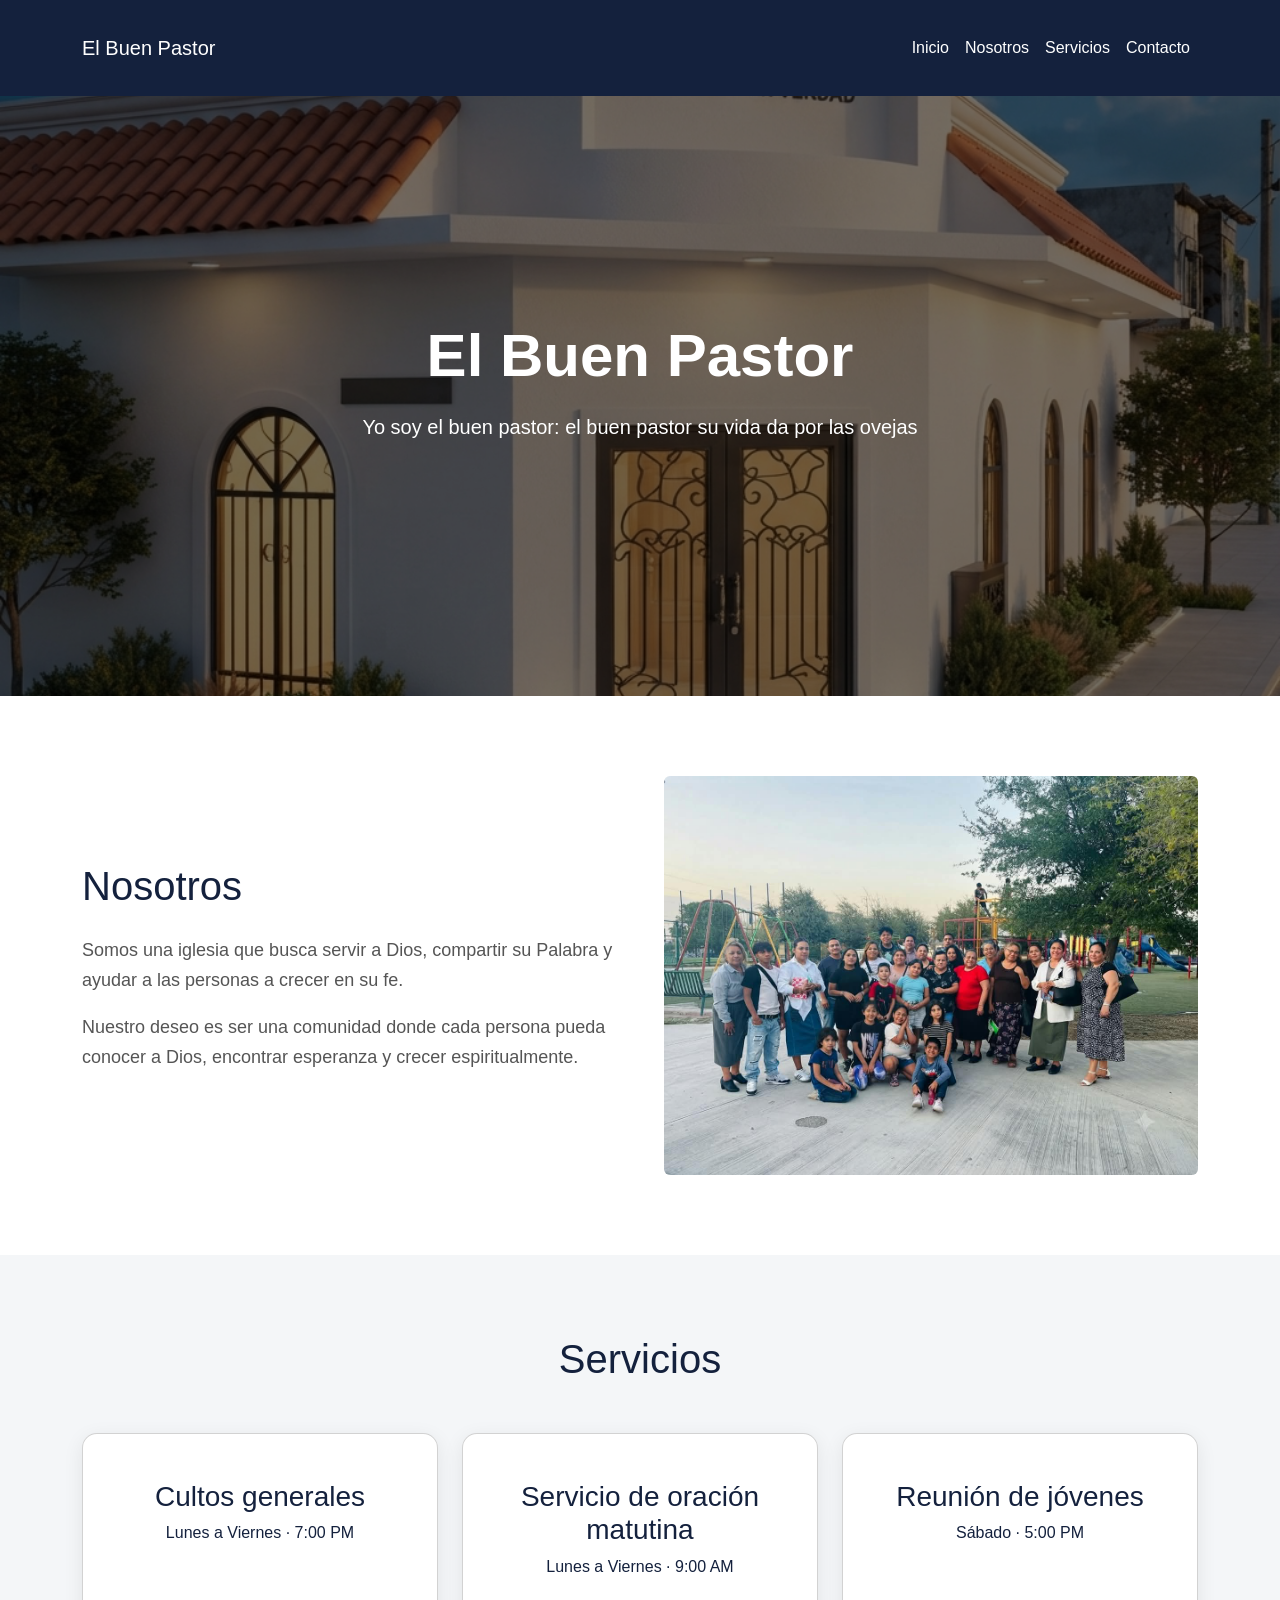
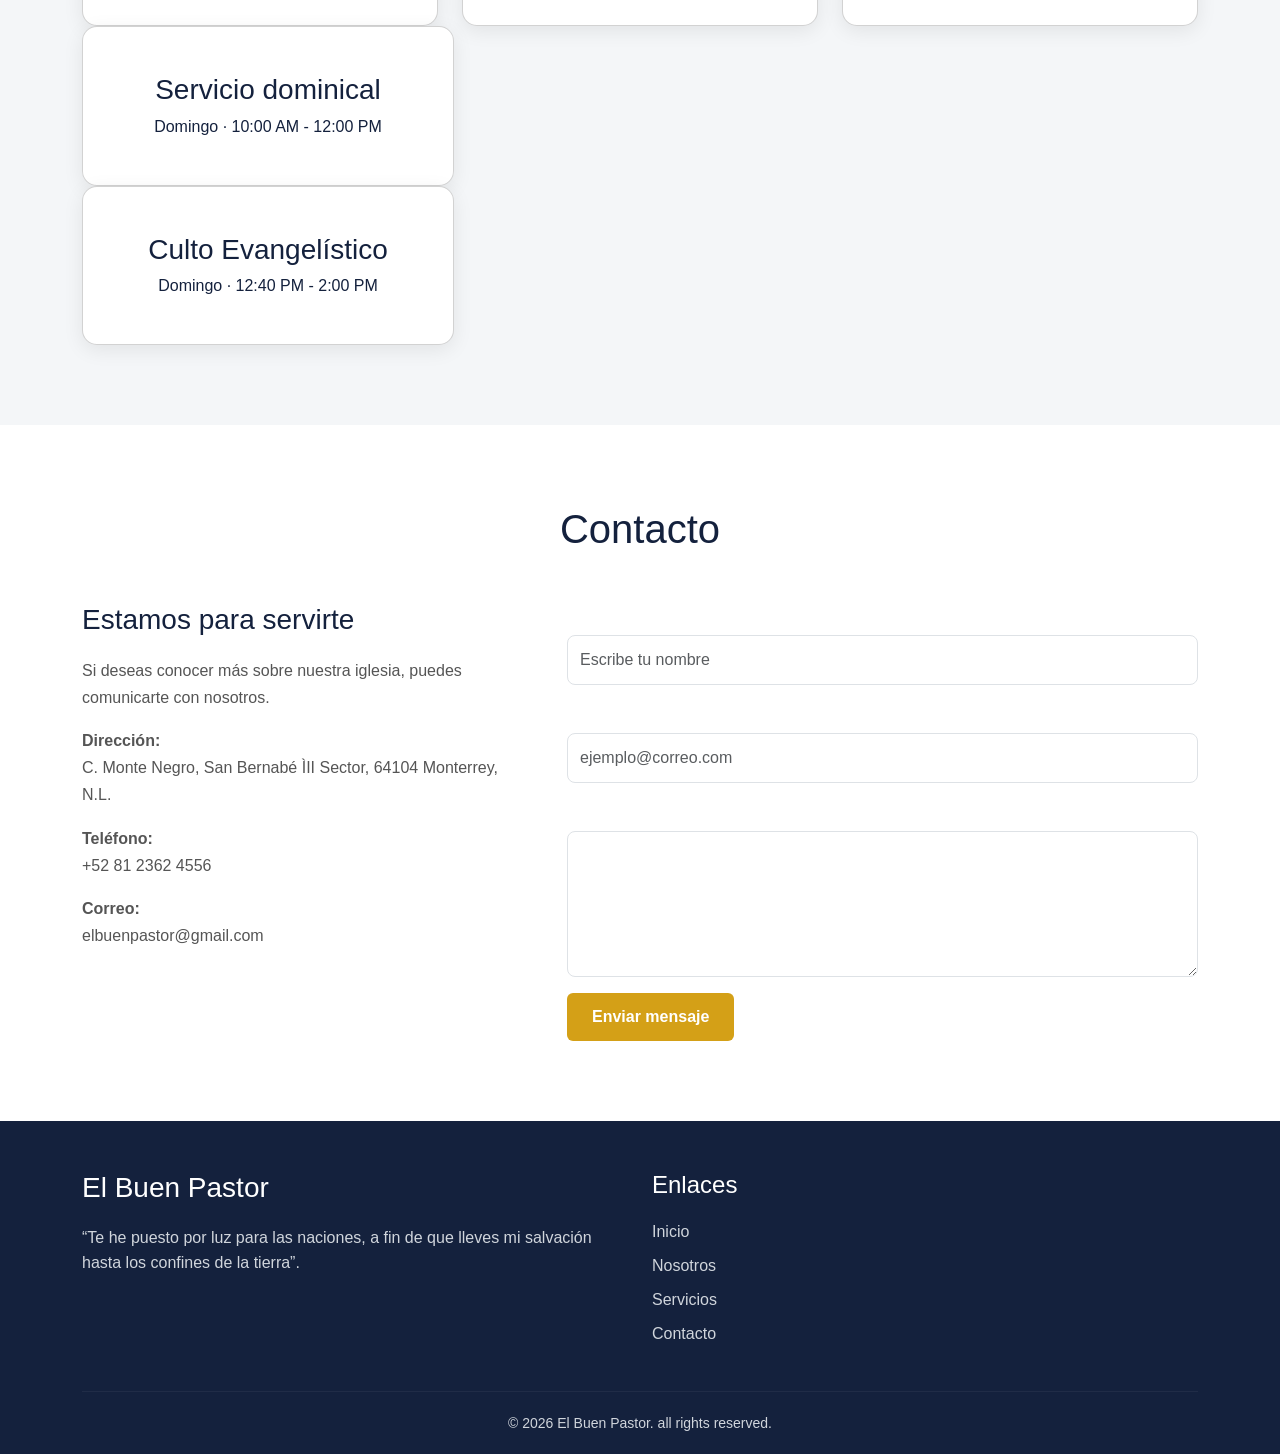
<file: index.html>
<!DOCTYPE html>
<html lang="es">

<head>
    <meta charset="UTF-8">

    <meta name="viewport" content="width=device-width, initial-scale=1.0">

    <title>El Buen Pastor</title>
    <link href="https://cdn.jsdelivr.net/npm/bootstrap@5.3.3/dist/css/bootstrap.min.css" rel="stylesheet">
    <link rel="stylesheet" href="css/styles.css">
</head>

<body>

    <header>

        <nav class="navbar navbar-expand-lg">
        
            <div class="container">
        
                <a class="navbar-brand" href="#inicio">
                    El Buen Pastor
                </a>
        
                <button class="navbar-toggler" type="button" data-bs-toggle="collapse" data-bs-target="#menu">
        
                    <span class="navbar-toggler-icon"></span>
        
                </button>
        
                <div class="collapse navbar-collapse" id="menu">
        
                    <div class="navbar-nav ms-auto">
        
                        <a class="nav-link" href="#inicio">Inicio</a>
                        <a class="nav-link" href="#nosotros">Nosotros</a>
                        <a class="nav-link" href="#servicios">Servicios</a>
                        <a class="nav-link" href="#contacto">Contacto</a>
        
                    </div>
        
                </div>
        
            </div>
        
        </nav>

    </header>


    <main>

        <section id="inicio" class="hero">
        
            <img src="./img/BP_section1.jpg" alt="" class="hero-imagen">
        
            <div class="hero-overlay"></div>
        
            <div class="hero-contenido">
        
                <h2><b>El Buen Pastor</b></h2>
        
                <p>
                    Yo soy el buen pastor: el buen pastor su vida da por las ovejas
                </p>
        
            </div>
        
        </section>
        <section id="nosotros" class="nosotros">
        
            <div class="container">
        
                <div class="row align-items-center g-5">
        
                    <div class="col-md-6">
        
                        <h2>Nosotros</h2>
        
                        <p>
                            Somos una iglesia que busca servir a Dios,
                            compartir su Palabra y ayudar a las personas
                            a crecer en su fe.
                        </p>
        
                        <p>
                            Nuestro deseo es ser una comunidad donde
                            cada persona pueda conocer a Dios, encontrar
                            esperanza y crecer espiritualmente.
                        </p>
        
                    </div>
        
                    <div class="col-md-6">
        
                        <img src="./img/evangelizando.jpeg" alt="Nuestra iglesia" class="img-fluid rounded">
                                    
                    </div>
        
                </div>
        
            </div>
        
        </section>
        <section id="servicios" class="servicios">
        
            <h2>Servicios</h2>
        
            <div class="container">
        
                <div class="row g-4">
        
                    <div class="col-md-4">
                        <article class="card evento h-100">
                            <div class="card-body">
                                <h3 class="card-title">Cultos generales</h3>
                                <p class="card-text">
                                    Lunes a Viernes · 7:00 PM
                                </p>
                            </div>
                        </article>
                    </div>
        
                    <div class="col-md-4">
                        <article class="card evento h-100">
                            <div class="card-body">
                                <h3 class="card-title">Servicio de oración matutina</h3>
                                <p class="card-text">
                                    Lunes a Viernes · 9:00 AM
                                </p>
                            </div>
                        </article>
                    </div>
        
                    <div class="col-md-4">
                        <article class="card evento h-100">
                            <div class="card-body">
                                <h3 class="card-title">Reunión de jóvenes</h3>
                                <p class="card-text">
                                    Sábado · 5:00 PM
                                </p>
                            </div>
                        </article>
                    </div>
                </div>
        
                <div class="col-md-4">
                    <article class="card evento h-100">
                        <div class="card-body">
                            <h3 class="card-title">Servicio dominical</h3>
                            <p class="card-text">
                                Domingo · 10:00 AM - 12:00 PM
                            </p>
                        </div>
                    </article>
                </div>
        
                <div class="col-md-4">
                    <article class="card evento h-100">
                        <div class="card-body">
                            <h3 class="card-title">Culto Evangelístico</h3>
                            <p class="card-text">
                                Domingo · 12:40 PM - 2:00 PM
                            </p>
                        </div>
                    </article>
                </div>
        
            </div>
        
            </div>
        
        </section>
        <section id="contacto" class="contacto">
        
            <div class="container">
        
                <h2>Contacto</h2>
        
                <div class="row g-5">
        
                    <div class="col-md-5">
        
                        <h3>Estamos para servirte</h3>
        
                        <p>
                            Si deseas conocer más sobre nuestra iglesia,
                            puedes comunicarte con nosotros.
                        </p>
        
                        <p>
                            <strong>Dirección:</strong><br>
                            C. Monte Negro, San Bernabé ÌII Sector, 64104 Monterrey, N.L.
                        </p>
        
                        <p>
                            <strong>Teléfono:</strong><br>
                            +52 81 2362 4556
                        </p>
        
                        <p>
                            <strong>Correo:</strong><br>
                            elbuenpastor@gmail.com
                        </p>
        
                    </div>
        
        
                    <div class="col-md-7">
        
                        <form>
        
                            <div class="mb-3">
                                <label for="nombre" class="form-label">
                                    Nombre
                                </label>
        
                                <input type="text" id="nombre" class="form-control" placeholder="Escribe tu nombre">
                            </div>
        
        
                            <div class="mb-3">
                                <label for="correo" class="form-label">
                                    Correo electrónico
                                </label>
        
                                <input type="email" id="correo" class="form-control" placeholder="ejemplo@correo.com">
                            </div>
        
        
                            <div class="mb-3">
                                <label for="mensaje" class="form-label">
                                    Mensaje
                                </label>
        
                                <textarea id="mensaje" class="form-control" rows="5" placeholder="Escribe tu mensaje">
                                </textarea>
                            </div>
        
        
                            <button type="submit" class="btn btn-primary">
                                Enviar mensaje
                            </button>
        
                        </form>
        
                    </div>
        
                </div>
        
            </div>
        
        </section>
    </main>


    <footer class="footer">
    
        <div class="container">
    
            <div class="row">
    
                <div class="col-md-6">
                    <h3>El Buen Pastor</h3>
                    <p>
                        “Te he puesto por luz para las naciones,
                        a fin de que lleves mi salvación hasta los confines de la tierra”.
                        
                    </p>
                </div>
    
                <div class="col-md-6">
                    <h4>Enlaces</h4>
    
                    <a href="#inicio">Inicio</a>
                    <a href="#nosotros">Nosotros</a>
                    <a href="#servicios">Servicios</a>
                    <a href="#contacto">Contacto</a>
                </div>
    
            </div>
    
            <hr>
    
            <p class="copyright">
                © 2026 El Buen Pastor. all rights reserved.
            </p>
    
        </div>
    
    </footer>
    <script src="https://cdn.jsdelivr.net/npm/bootstrap@5.3.3/dist/js/bootstrap.bundle.min.js"></script>
</body>

</html>
</file>
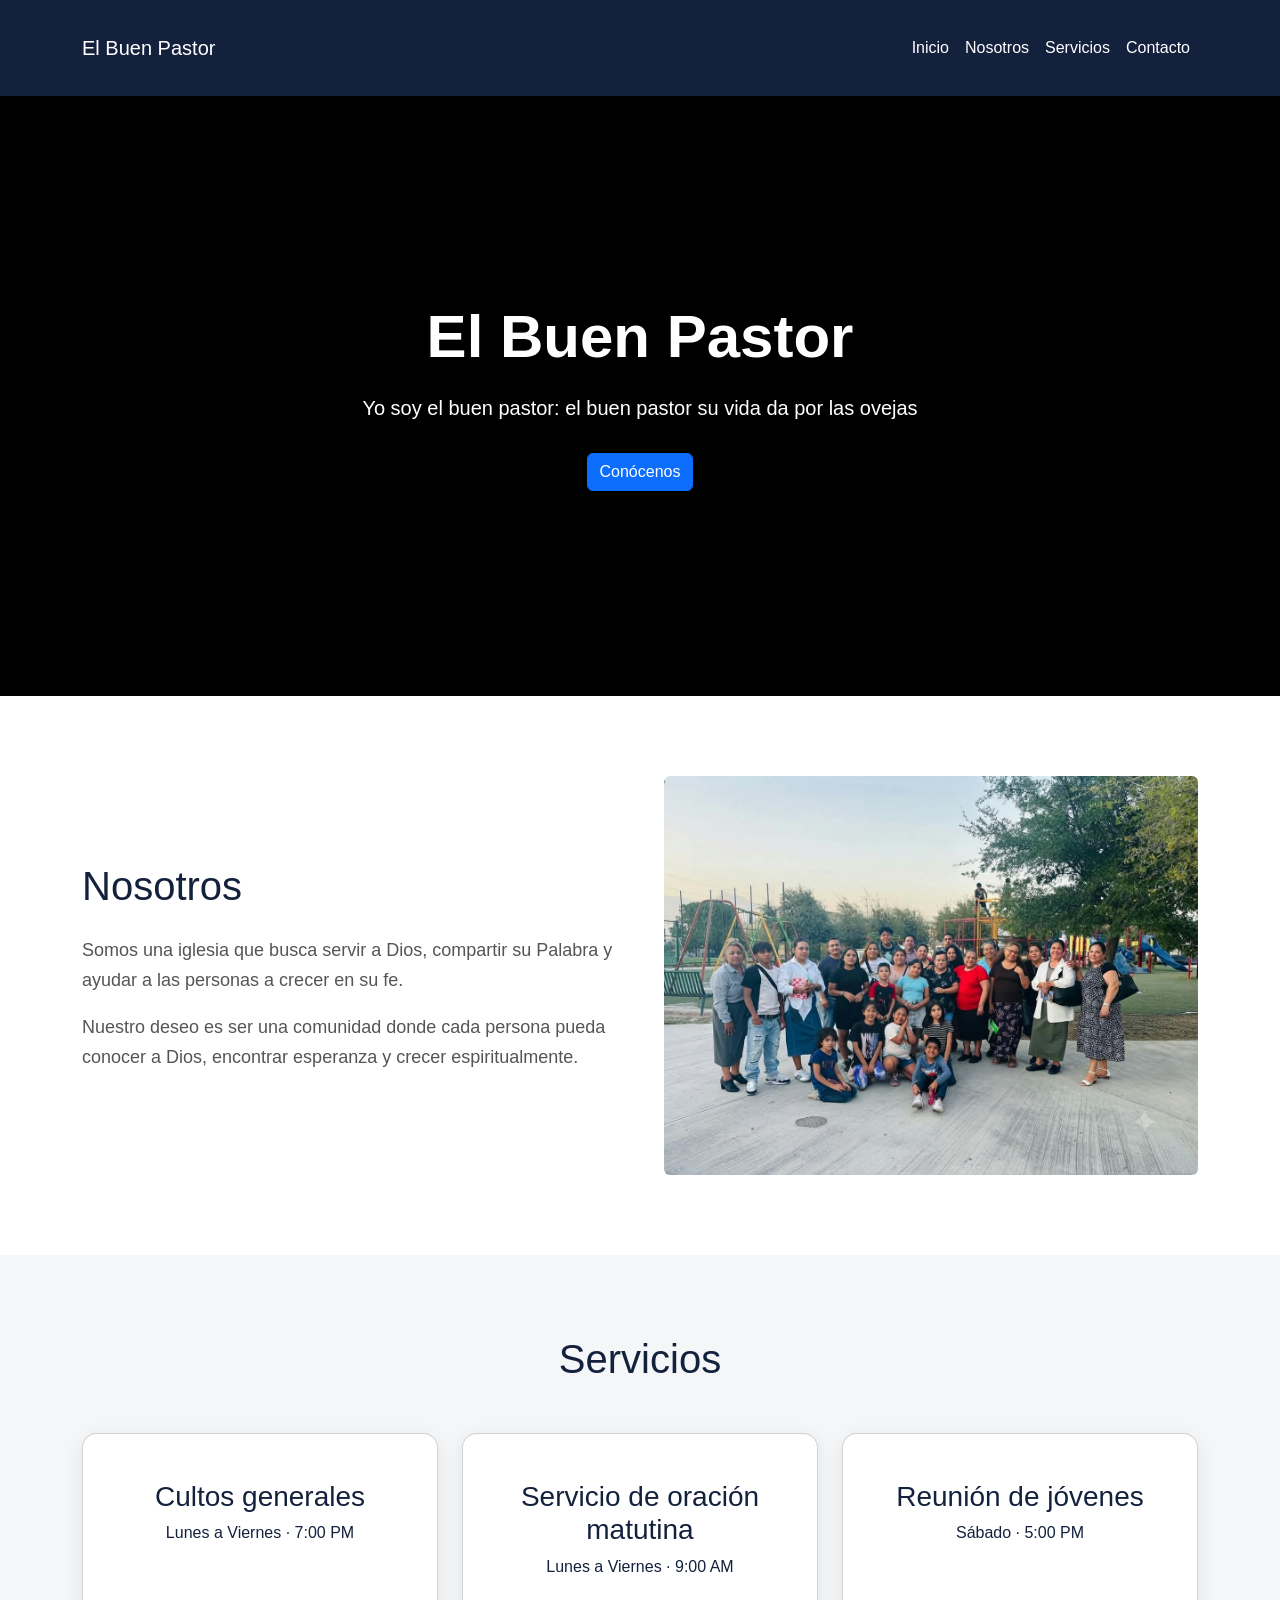
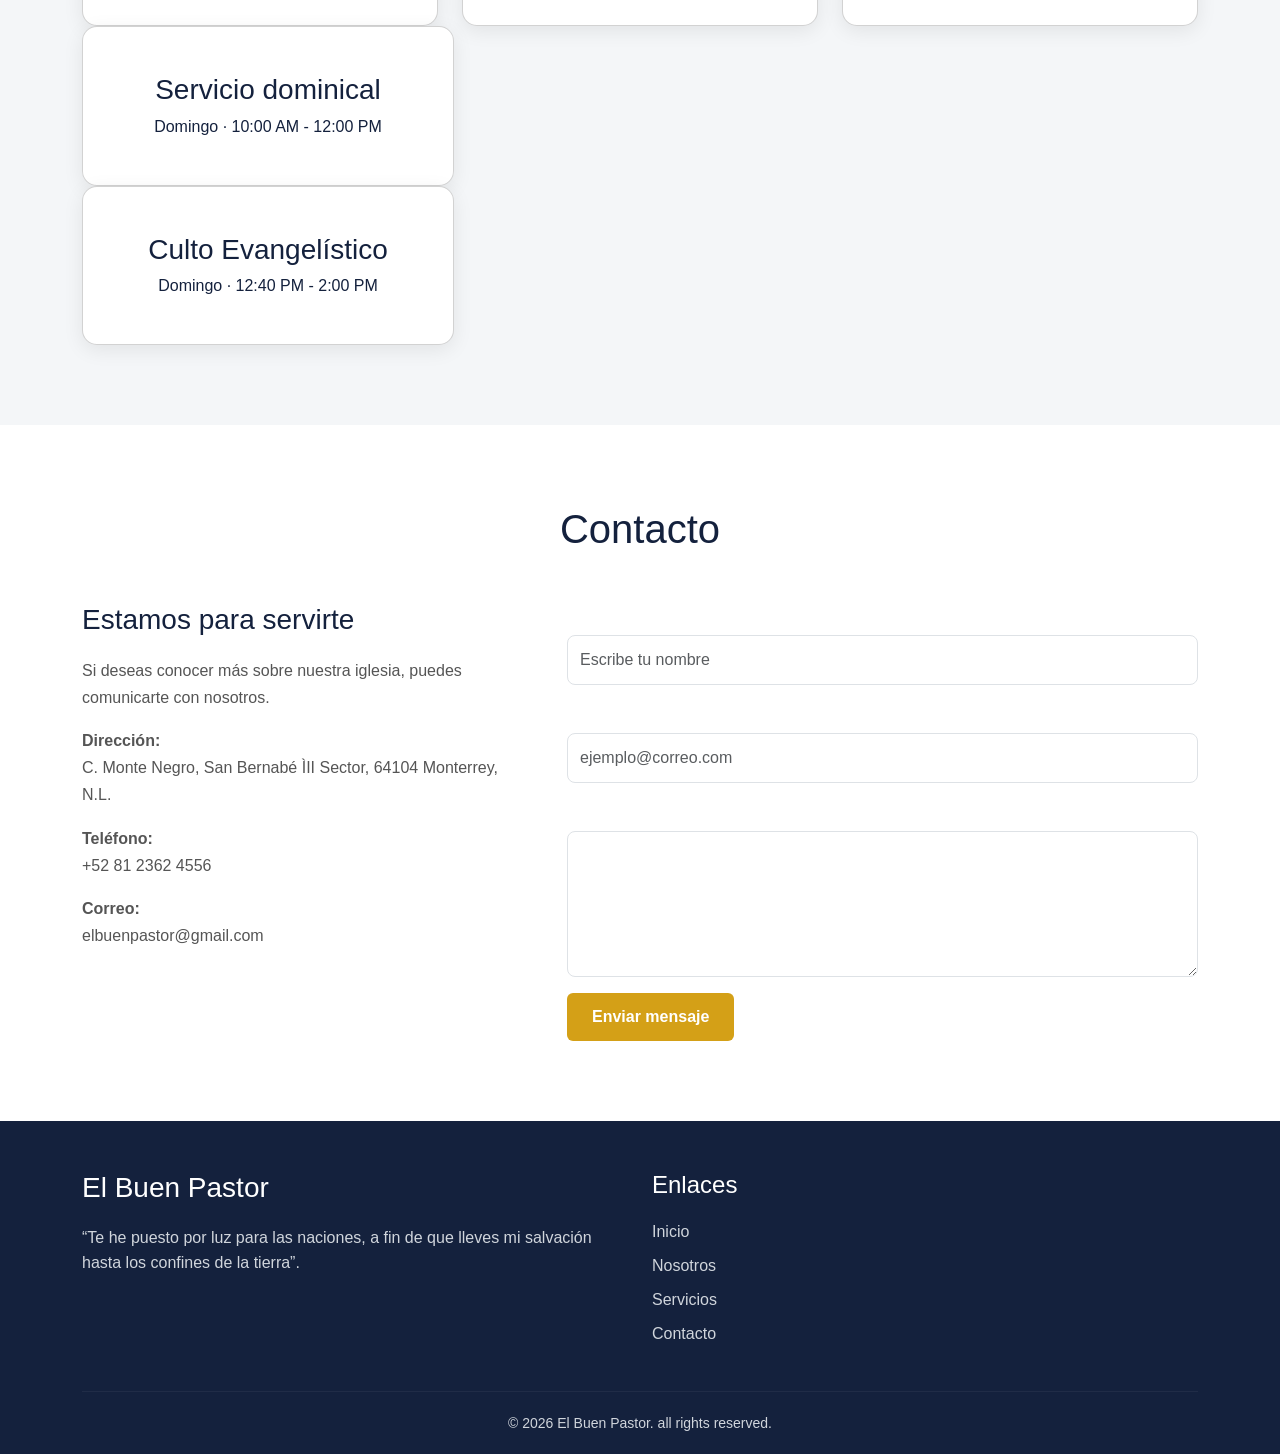
<file: indexhtml.html>
<!DOCTYPE html>
<html lang="es">

<head>
    <meta charset="UTF-8">

    <meta name="viewport" content="width=device-width, initial-scale=1.0">

    <title>El Buen Pastor</title>
    <link href="https://cdn.jsdelivr.net/npm/bootstrap@5.3.3/dist/css/bootstrap.min.css" rel="stylesheet">
    <link rel="stylesheet" href="css/styles.css">
</head>

<body>

    <header>

        <nav class="navbar navbar-expand-lg">
        
            <div class="container">
        
                <a class="navbar-brand" href="#inicio">
                    El Buen Pastor
                </a>
        
                <button class="navbar-toggler" type="button" data-bs-toggle="collapse" data-bs-target="#menu">
        
                    <span class="navbar-toggler-icon"></span>
        
                </button>
        
                <div class="collapse navbar-collapse" id="menu">
        
                    <div class="navbar-nav ms-auto">
        
                        <a class="nav-link" href="#inicio">Inicio</a>
                        <a class="nav-link" href="#nosotros">Nosotros</a>
                        <a class="nav-link" href="#servicios">Servicios</a>
                        <a class="nav-link" href="#contacto">Contacto</a>
        
                    </div>
        
                </div>
        
            </div>
        
        </nav>

    </header>


    <main>

        <section id="inicio" class="hero">

            <div class="hero-contenido">

                <h2><B>El Buen Pastor</B></h2>

                <p>
                    Yo soy el buen pastor: el buen pastor su vida da por las ovejas
                </p>

                <a href="#nosotros" class="btn btn-primary">
                    Conócenos
                </a>

            </div>

        </section>
        <section id="nosotros" class="nosotros">
        
            <div class="container">
        
                <div class="row align-items-center g-5">
        
                    <div class="col-md-6">
        
                        <h2>Nosotros</h2>
        
                        <p>
                            Somos una iglesia que busca servir a Dios,
                            compartir su Palabra y ayudar a las personas
                            a crecer en su fe.
                        </p>
        
                        <p>
                            Nuestro deseo es ser una comunidad donde
                            cada persona pueda conocer a Dios, encontrar
                            esperanza y crecer espiritualmente.
                        </p>
        
                    </div>
        
                    <div class="col-md-6">
        
                        <img src="../images/evangelizando.jpeg" alt="Nuestra iglesia" class="img-fluid rounded">
                                    
                    </div>
        
                </div>
        
            </div>
        
        </section>
        <section id="servicios" class="servicios">
        
            <h2>Servicios</h2>
        
            <div class="container">
        
                <div class="row g-4">
        
                    <div class="col-md-4">
                        <article class="card evento h-100">
                            <div class="card-body">
                                <h3 class="card-title">Cultos generales</h3>
                                <p class="card-text">
                                    Lunes a Viernes · 7:00 PM
                                </p>
                            </div>
                        </article>
                    </div>
        
                    <div class="col-md-4">
                        <article class="card evento h-100">
                            <div class="card-body">
                                <h3 class="card-title">Servicio de oración matutina</h3>
                                <p class="card-text">
                                    Lunes a Viernes · 9:00 AM
                                </p>
                            </div>
                        </article>
                    </div>
        
                    <div class="col-md-4">
                        <article class="card evento h-100">
                            <div class="card-body">
                                <h3 class="card-title">Reunión de jóvenes</h3>
                                <p class="card-text">
                                    Sábado · 5:00 PM
                                </p>
                            </div>
                        </article>
                    </div>
                </div>
        
                <div class="col-md-4">
                    <article class="card evento h-100">
                        <div class="card-body">
                            <h3 class="card-title">Servicio dominical</h3>
                            <p class="card-text">
                                Domingo · 10:00 AM - 12:00 PM
                            </p>
                        </div>
                    </article>
                </div>
        
                <div class="col-md-4">
                    <article class="card evento h-100">
                        <div class="card-body">
                            <h3 class="card-title">Culto Evangelístico</h3>
                            <p class="card-text">
                                Domingo · 12:40 PM - 2:00 PM
                            </p>
                        </div>
                    </article>
                </div>
        
            </div>
        
            </div>
        
        </section>
        <section id="contacto" class="contacto">
        
            <div class="container">
        
                <h2>Contacto</h2>
        
                <div class="row g-5">
        
                    <div class="col-md-5">
        
                        <h3>Estamos para servirte</h3>
        
                        <p>
                            Si deseas conocer más sobre nuestra iglesia,
                            puedes comunicarte con nosotros.
                        </p>
        
                        <p>
                            <strong>Dirección:</strong><br>
                            C. Monte Negro, San Bernabé ÌII Sector, 64104 Monterrey, N.L.
                        </p>
        
                        <p>
                            <strong>Teléfono:</strong><br>
                            +52 81 2362 4556
                        </p>
        
                        <p>
                            <strong>Correo:</strong><br>
                            elbuenpastor@gmail.com
                        </p>
        
                    </div>
        
        
                    <div class="col-md-7">
        
                        <form>
        
                            <div class="mb-3">
                                <label for="nombre" class="form-label">
                                    Nombre
                                </label>
        
                                <input type="text" id="nombre" class="form-control" placeholder="Escribe tu nombre">
                            </div>
        
        
                            <div class="mb-3">
                                <label for="correo" class="form-label">
                                    Correo electrónico
                                </label>
        
                                <input type="email" id="correo" class="form-control" placeholder="ejemplo@correo.com">
                            </div>
        
        
                            <div class="mb-3">
                                <label for="mensaje" class="form-label">
                                    Mensaje
                                </label>
        
                                <textarea id="mensaje" class="form-control" rows="5" placeholder="Escribe tu mensaje">
                                </textarea>
                            </div>
        
        
                            <button type="submit" class="btn btn-primary">
                                Enviar mensaje
                            </button>
        
                        </form>
        
                    </div>
        
                </div>
        
            </div>
        
        </section>
    </main>


    <footer class="footer">
    
        <div class="container">
    
            <div class="row">
    
                <div class="col-md-6">
                    <h3>El Buen Pastor</h3>
                    <p>
                        “Te he puesto por luz para las naciones,
                        a fin de que lleves mi salvación hasta los confines de la tierra”.
                        
                    </p>
                </div>
    
                <div class="col-md-6">
                    <h4>Enlaces</h4>
    
                    <a href="#inicio">Inicio</a>
                    <a href="#nosotros">Nosotros</a>
                    <a href="#servicios">Servicios</a>
                    <a href="#contacto">Contacto</a>
                </div>
    
            </div>
    
            <hr>
    
            <p class="copyright">
                © 2026 El Buen Pastor. all rights reserved.
            </p>
    
        </div>
    
    </footer>
    <script src="https://cdn.jsdelivr.net/npm/bootstrap@5.3.3/dist/js/bootstrap.bundle.min.js"></script>
</body>

</html>
</file>
<file: css/styles.css>
* {
    margin: 0;
    padding: 0;
    box-sizing: border-box;
}

html {
    scroll-behavior: smooth;
    
}
body {
    font-family: Arial, sans-serif;
    background-color: black;
    color: white;
}

header {
    background-color: #14213d;
    padding: 20px 40px;
}

nav {
    background-color: #14213d;
    color: white;
}

.navbar-brand,
.nav-link {
    color: white;
}

.nav-link:hover {
    color: #494742;
}

.navbar-toggler {
    border-color: white;
}

.navbar-toggler-icon {
    filter: invert(1);
}
.hero {
    min-height: 600px;
    position: relative;

    display: flex;
    align-items: center;
    justify-content: center;

    text-align: center;
    overflow: hidden;
}

.hero-imagen {
    position: absolute;
    inset: 0;

    width: 100%;
    height: 100%;

    object-fit: cover;
    z-index: 0;
}

.hero-overlay {
    position: absolute;
    inset: 0;

    background-color: rgba(0, 0, 0, 0.55);

    z-index: 1;
}

.hero-contenido {
    position: relative;
    z-index: 2;
    width: 100%;
    max-width: 700px;
    padding: 20px;

    color: white;
}

.hero h2 {
    font-size: 60px;
    margin-bottom: 20px;
}

.hero p {
    font-size: 20px;
    margin-bottom: 30px;
}


.nosotros {
    padding: 80px 0;
    background-color: white;
}

.nosotros h2 {
    font-size: 40px;
    color: #14213d;
    margin-bottom: 25px;
}

.nosotros p {
    font-size: 18px;
    line-height: 1.7;
    color: #555;
}

.servicios {
    padding: 80px 40px;
    text-align: center;
    background-color: #f4f6f8;
}

.servicios h2 {
    font-size: 40px;
    margin-bottom: 50px;
    color: #14213d;
}

.lista-servicios {
    max-width: 1100px;
    margin: 0 auto;
    
    display: flex;
    gap: 25px;
}

.evento {
    flex: 1;
    color: #14213d;
    background-color: white;

    padding: 30px;

    border-radius: 15px;

    box-shadow: 0 5px 20px rgba(0, 0, 0, 0.08);

    transition: transform 0.3s ease;
}

.evento:hover {
    transform: translateY(-10px);
}


.contacto {
    padding: 80px 0;
    background-color: white;
}

.contacto h2 {
    text-align: center;
    font-size: 40px;
    color: #14213d;
    margin-bottom: 50px;
}

.contacto h3 {
    color: #14213d;
    margin-bottom: 20px;
}

.contacto p {
    color: #555;
    line-height: 1.7;
}

.contacto .form-control {
    border-radius: 8px;
    padding: 12px;
}

.contacto .btn {
    background-color: #d4a017;
    border: none;
    padding: 12px 25px;
    font-weight: bold;
}

.contacto .btn:hover {
    background-color: #b8860b;
}

.contacto .form-control:focus {
    border-color: #d4a017;
    box-shadow: 0 0 0 0.2rem rgba(212, 160, 23, 0.2);
}

.footer {
    background-color: #14213d;
    color: white;
    padding: 50px 0 20px;
}

.footer h3,
.footer h4 {
    margin-bottom: 20px;
}

.footer p {
    color: #d0d5dc;
    line-height: 1.6;
}

.footer a {
    display: block;
    color: #d0d5dc;
    text-decoration: none;
    margin-bottom: 10px;
    transition: color 0.3s ease;
}

.footer a:hover {
    color: #d4a017;
}

.footer hr {
    border-color: rgba(255, 255, 255, 0.2);
    margin: 35px 0 20px;
}

.footer .copyright {
    text-align: center;
    margin: 0;
    font-size: 14px;
}

@media (max-width: 768px) {

    .hero {
        min-height: 500px;
        padding: 20px;

        
    }

    .hero h2 {
        font-size: 40px;
    }

    .hero p {
        font-size: 18px;
    }

    .lista-servicios {
        flex-direction: column;
    }
}
</file>
